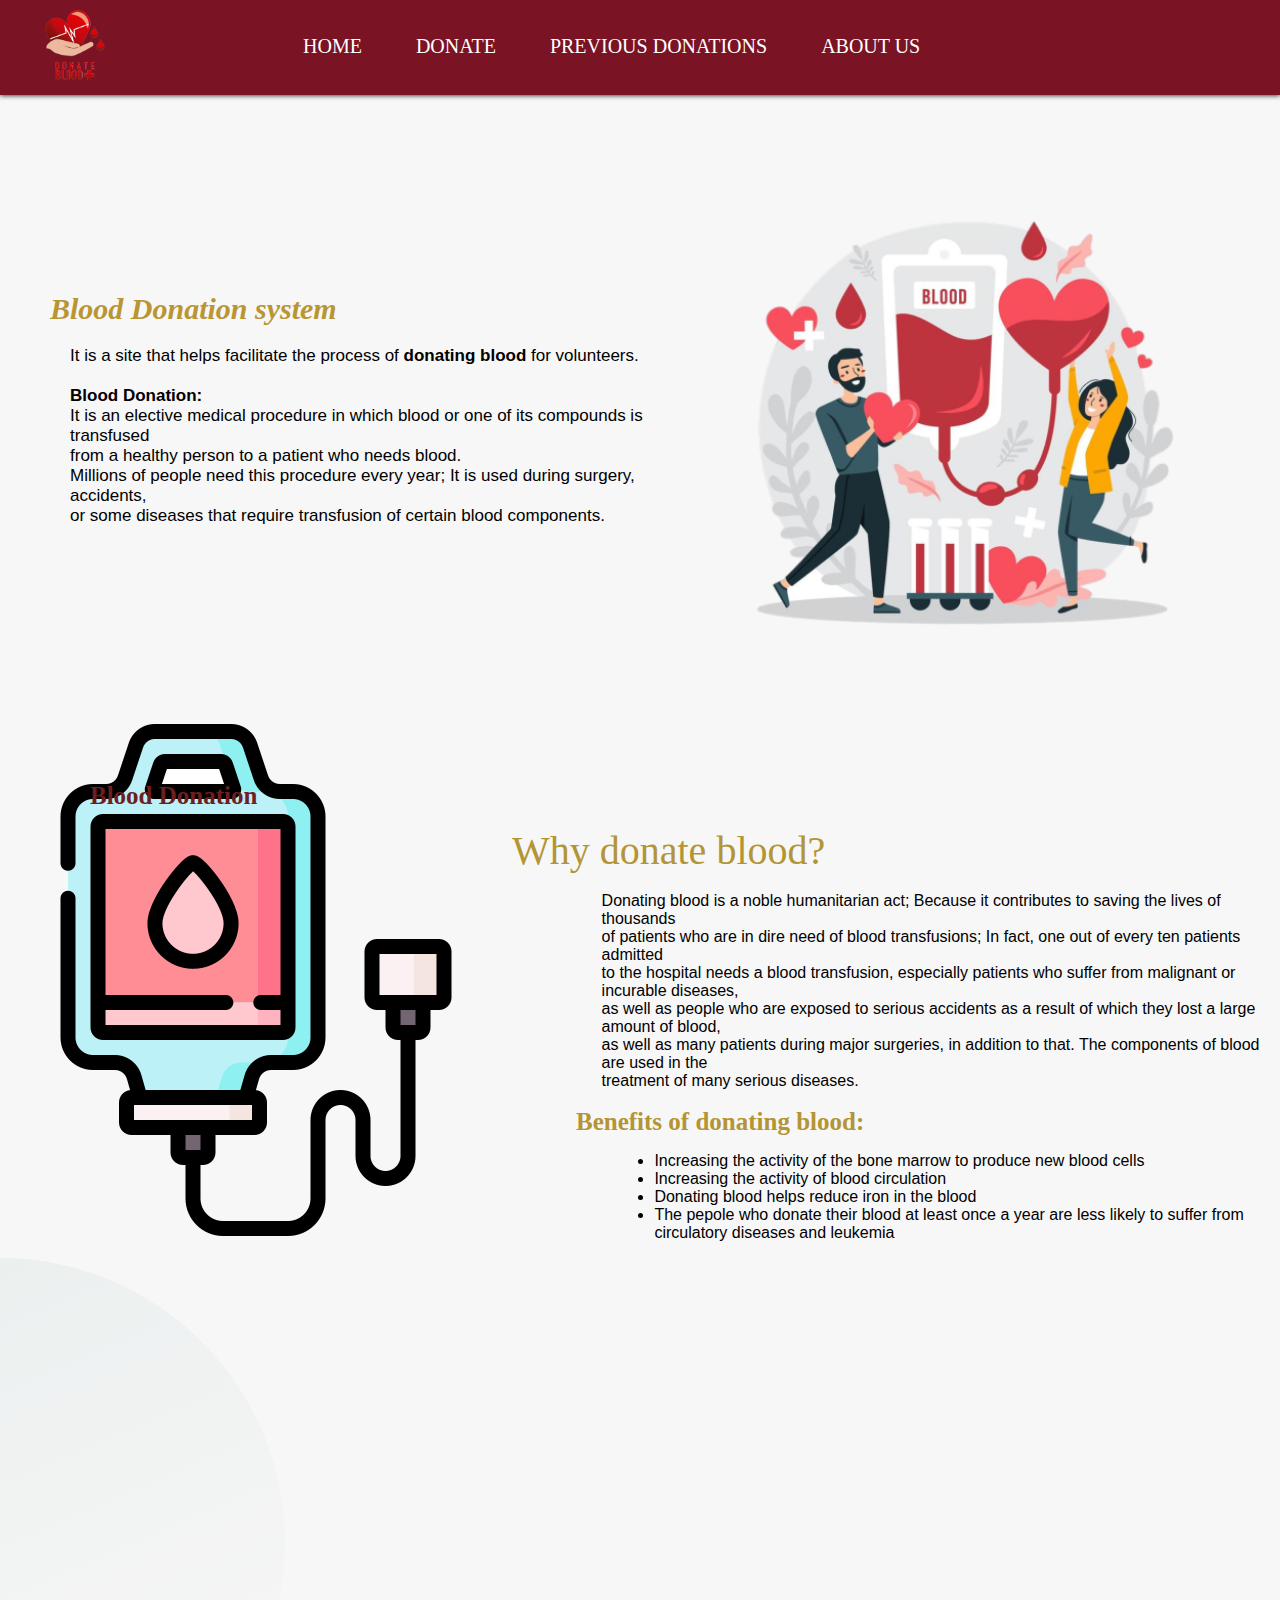
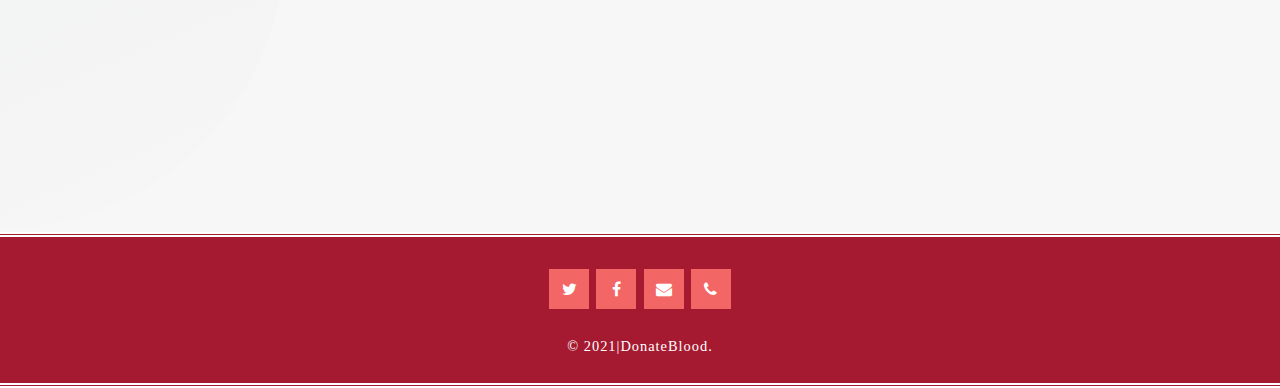
<file: index.html>
<!DOCTYPE html>

<html>
	<!------------------------------------------------------head------------------------------------------------->
	<head>
		<title>Blood system home</title>
		<link rel="stylesheet" type="text/css" href="mystyle.css">
		<link rel="stylesheet" href="https://cdnjs.cloudflare.com/ajax/libs/font-awesome/4.7.0/css/font-awesome.min.css">
		</head>

	<!------------------------------------------------------body------------------------------------------------->
	<body>
	<!------------------------------------------------navigation bar--------------------------------------------->
		<section>
			<div id="top-header">
				<img src="bloodLogo.png" alt="logo" class="logo" />
				<div id="menu">
				<ul>
					<li><a href="index.html">Home</a></li>
					<li><a href="DonaitPage.html">Donate</a></li>
					<li><a href="Previous Donations.html">Previous Donations</a></li>
					<li><a href="AboutUs.html">About us</a></li>
				</ul>
				</div>
			</div>  
		</section>
	
	<!------------------------------------------------body contact--------------------------------------------->	
	
    
    <div class="Home">
		<img src="blood.png" alt="Donate photo" class="img1">
        <h1><i>Blood Donation system</i></h1>
        <p id="pot">
            It is a site that helps facilitate the process of <strong>donating blood </strong>for volunteers.</br>
            </br><strong>Blood Donation:</strong></br>
            It is an elective medical procedure in which blood or one of its compounds is transfused </br> from
            a healthy person to a patient who needs blood.</br> Millions of people need this procedure every year;
            It is used during surgery, accidents,</br> or some diseases that require transfusion of certain blood components.
        </p>
    </div>
	
    <section class="content-section text-center">
        <div class="row">
            <h1 id="heading">Blood Donation</h1>
            <img id="back-photo" src="backdonate.png" alt="photo">
            <div class="font-bold" style="font-size:40px; color:#b39535">Why donate blood?</div>
            <div class="paragraph-text" style="padding-left: 47%; font-family: 'Gill Sans', 'Gill Sans MT', Calibri, 'Trebuchet MS', sans-serif;">
                </br>Donating blood is a noble humanitarian act; Because it contributes to saving the lives of thousands
                </br>of patients who are in dire need of blood transfusions; In fact, one out of every ten patients admitted
                </br>to the hospital needs a blood transfusion, especially patients who suffer from malignant or incurable diseases,
                </br>as well as people who are exposed to serious accidents as a result of which they lost a large amount of blood,
                </br>as well as many patients during major surgeries, in addition to that. The components of blood are used in the
                </br>treatment of many serious diseases.</br>
            </div>
        </div>
        </br>
        <div class="font-bold" style="font-size:25px;font-weight:bold; margin-left:45%; color:#b39535">Benefits of donating blood:</div>
        <div class="paragraph-text" style="padding-left: 48%; font-family: 'Gill Sans', 'Gill Sans MT', Calibri, 'Trebuchet MS', sans-serif;">
            <ul>
                <li>Increasing the activity of the bone marrow to produce new blood cells</li>
                <li>Increasing the activity of blood circulation</li>
                <li>Donating blood helps reduce iron in the blood</li>
                <li>The pepole who donate their blood at least once a year are less likely to suffer from circulatory diseases and leukemia</li>
            </ul>
        </div>
    </section>
    <svg id="second-heart-svg" width="285px" height="570px" viewBox="0 0 285 570" version="1.1" xmlns="http://www.w3.org/2000/svg" xmlns:xlink="http://www.w3.org/1999/xlink">
        <!-- Generator: Sketch 48.2 (47327) - http://www.bohemiancoding.com/sketch -->
        <desc>Created with Sketch.</desc>
        <defs>
            <linearGradient x1="22.2407337%" y1="-5.70256263%" x2="46.1997684%" y2="105.328906%" id="linearGradient-1">
                <stop stop-color="#E4ECEB" stop-opacity="0.658174819" offset="0%"></stop>
                <stop stop-color="#F7F4F4" stop-opacity="0.354930933" offset="100%"></stop>
            </linearGradient>
        </defs>

        <g id="Page-1" stroke="none" stroke-width="1" fill="none" fill-rule="evenodd">
            <g id="main-page" transform="translate(0.000000, -1356.000000)" fill="url(#linearGradient-1)">
                <path d="M0,1356 C157.401154,1356 285,1483.59885 285,1641 C285,1798.40115 157.401154,1926 0,1926 L0,1356 Z" id="Combined-Shape"></path>
            </g>
        </g>
    </svg>
	
	
   
    <!------------------------------------------------ Footer Menu ------------------------------------------------>
	<section>
    <footer id="footer">
        
       <div class="copyright">
		
            <ul class="contact">
                <li>
                    <a href="#" class="fa fa-twitter"> </a>
                </li>
 
                <li>
                    <a href="#" class="fa fa-facebook"> </a>
                </li>
				
				<li>
                    <a href="mailto:Gbahmeed@stu.kau.edu.sa" class="fa fa-envelope"> </a>
                </li>
				
				<li>
                   <a href="callto:+966544688710" class="fa fa-phone"> </a>
                </li>
            </ul>
			
			
			<p> © 2021|DonateBlood.</p>
        </div>
    </footer>
	</section>
	
	
</body>
</html>
</file>
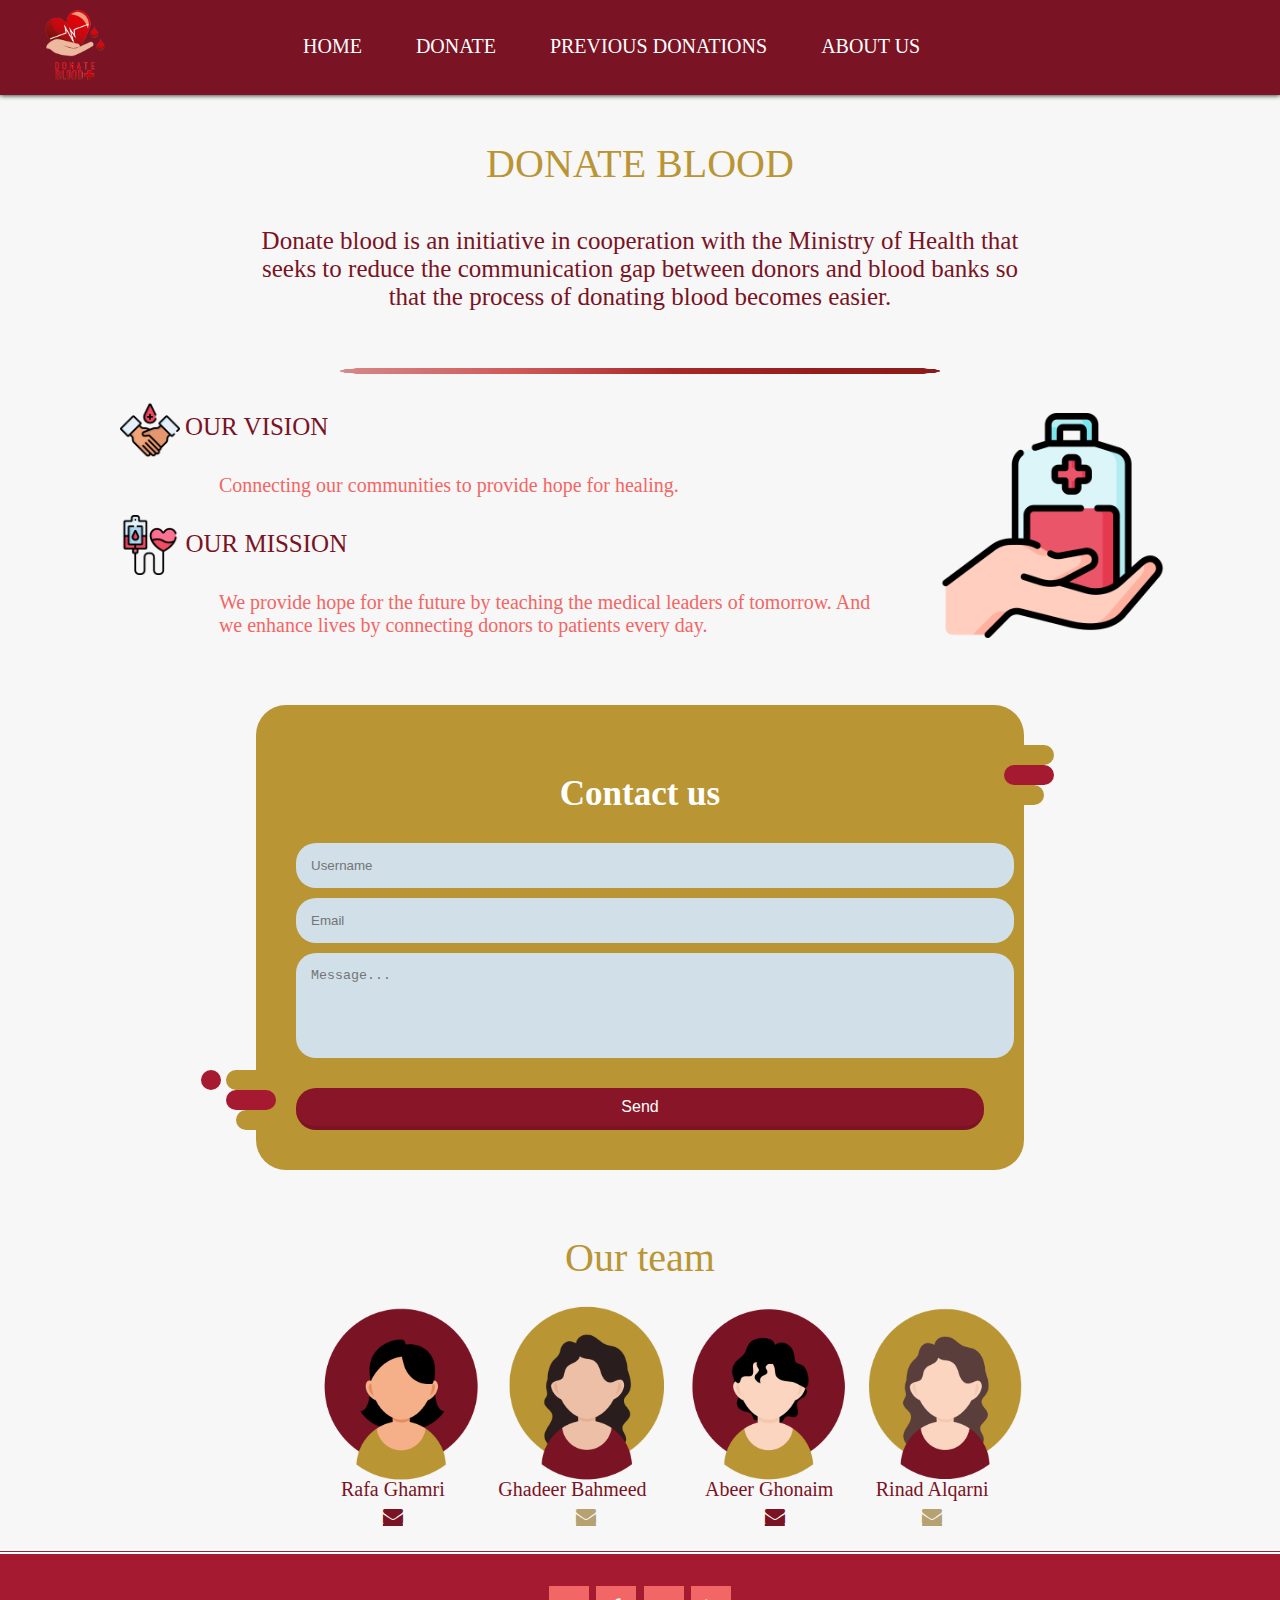
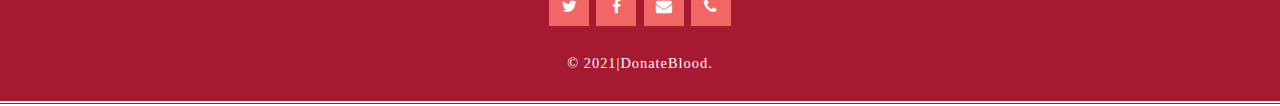
<file: AboutUs.html>
<!DOCTYPE html>
<html>
	<!------------------------------------------------------head------------------------------------------------->
	<head>
		<meta charset="utf-8">
		<title>About us</title>
		<link rel="stylesheet" type="text/css" href="mystyle.css">
		<link rel="stylesheet" href="https://cdnjs.cloudflare.com/ajax/libs/font-awesome/4.7.0/css/font-awesome.min.css">
	</head>
	
	<!------------------------------------------------------body------------------------------------------------->
	<body>

	<!-------------------------------------------------navigation bar-------------------------------------------->	
	<section>
	<div id="top-header">
		  <img src="bloodLogo.png" alt="logo" class="logo" />
          <div id="menu">
            <ul>
            <li><a href="index.html">Home</a></li>
            <li><a href="DonaitPage.html">Donate</a></li>
            <li><a href="Previous Donations.html">Previous Donations</a></li>
            <li><a href="AboutUs.html">About us</a></li>
        </ul>
          </div>
    </div>  
	</section>

	<!------------------------------------------------body contact--------------------------------------------->	
    <section>
	<p class="bigtitle">DONATE BLOOD
	</p>
	
	<p class="subtitle" >​Donate blood is an initiative in cooperation with the Ministry of Health that seeks to reduce 
	the communication gap between donors and blood banks so that the process of donating blood becomes easier.</p>
	<center><img src="minus1.png" alt="minus image" height="70" width="600" ></center>
	
	<table class="vision">
        <tr>
            <td class="samerow"><img src="cooperation.png" alt="cooperation image" class="img1" >
            OUR VISION <b style="visibility:hidden"> hhhh </b> </td>
            <td rowspan="4"><img src="blood donate.png" alt="blood donate image" class="img2"></td>
        </tr>
        <tr>
            <td class="subtd">Connecting our communities to provide hope for healing.</td>
        </tr>
		
        <tr>
            <td  class="samerow"><br><img src="Serum.png" alt="serum image" class="img1" >
            OUR MISSION <b style="visibility:hidden"> hhhh </b> </td>
        </tr>
        <tr>
            <td class="subtd">We provide hope for the future by teaching the medical leaders of tomorrow.
                              And we enhance lives by connecting donors to patients every day.</td>
        </tr>
    </table>
	
	</section>
	<!------------------------------------------------ Form Contact us ------------------------------------------------>
	<section>
	  <form  action="#"  class="form1">
	  <div class="form-inner">
        <h2 class="formheader">Contact us</h2>
        <input type="text" placeholder="Username" class="input1">
        <input type="email" placeholder="Email" class="input1">
        <textarea  class="textarea1" placeholder="Message..." rows="5"></textarea>
        <button class="button1" type="submit" href="#">Send</button>
      </div>
	  <div class="form-left-decoration"></div>
      <div class="form-right-decoration"></div>
      <div class="circle"></div>
      
    </form>
	</section>
	<!------------------------------------------------ Our team ------------------------------------------------>
	<section>
	<div class="bigtitle"> <p> Our team </p>
	<img src="our_tram.png" alt="our tram image" class="img3">
	</div>
	
	<center><table class="ourteam">
		<tr>
			<td> <b style="visibility:hidden"> hhhh </b> Rafa Ghamri <b style="visibility:hidden"> hhhh </b> </td>
			<td> Ghadeer Bahmeed <b style="visibility:hidden"> hh </b> </td>
			<td> <b style="visibility:hidden"> hh </b> Abeer Ghonaim <b style="visibility:hidden"> hhh </b> </td>
			<td> Rinad Alqarni  </td>
        </tr>
		<tr>
			<td>  <a href="mailto:Rghamri0001@stu.kau.edu.sa" class="fa fa-envelope" style="color:#7A1324;"> </a>  </td>
			<td>  <a href="mailto:Gbahmeed@stu.kau.edu.sa" class="fa fa-envelope" style="color:#b5a270;"> 	</a>	</td>
			<td>  <a href="mailto:Aghonaim0008@stu.kau.edu.sa" class="fa fa-envelope" style="color:#7A1324;"> </a>	</td>
			<td>  <a href="mailto:RALGARNI0080@stu.kau.edu.sa" class="fa fa-envelope"style="color:#b5a270;"> </a> </td>
        </tr>
    </table></center>
	<br>
	</section>
    <!------------------------------------------------ Footer Menu ------------------------------------------------>
    <section>
    <footer id="footer">
       <div class="copyright">
            <ul class="contact">
                <li>
                    <a href="#" class="fa fa-twitter"> </a>
                </li>
                <li>
                    <a href="#" class="fa fa-facebook"> </a>
                </li>
				<li>
                    <a href="mailto:Gbahmeed@stu.kau.edu.sa" class="fa fa-envelope"> </a>
                </li>
				<li>
                   <a href="callto:+966544688710" class="fa fa-phone"> </a>
                </li>
            </ul>
			<p> © 2021|DonateBlood.</p>
        </div>
    </footer>
	</section>
	</body>
</html>
</file>
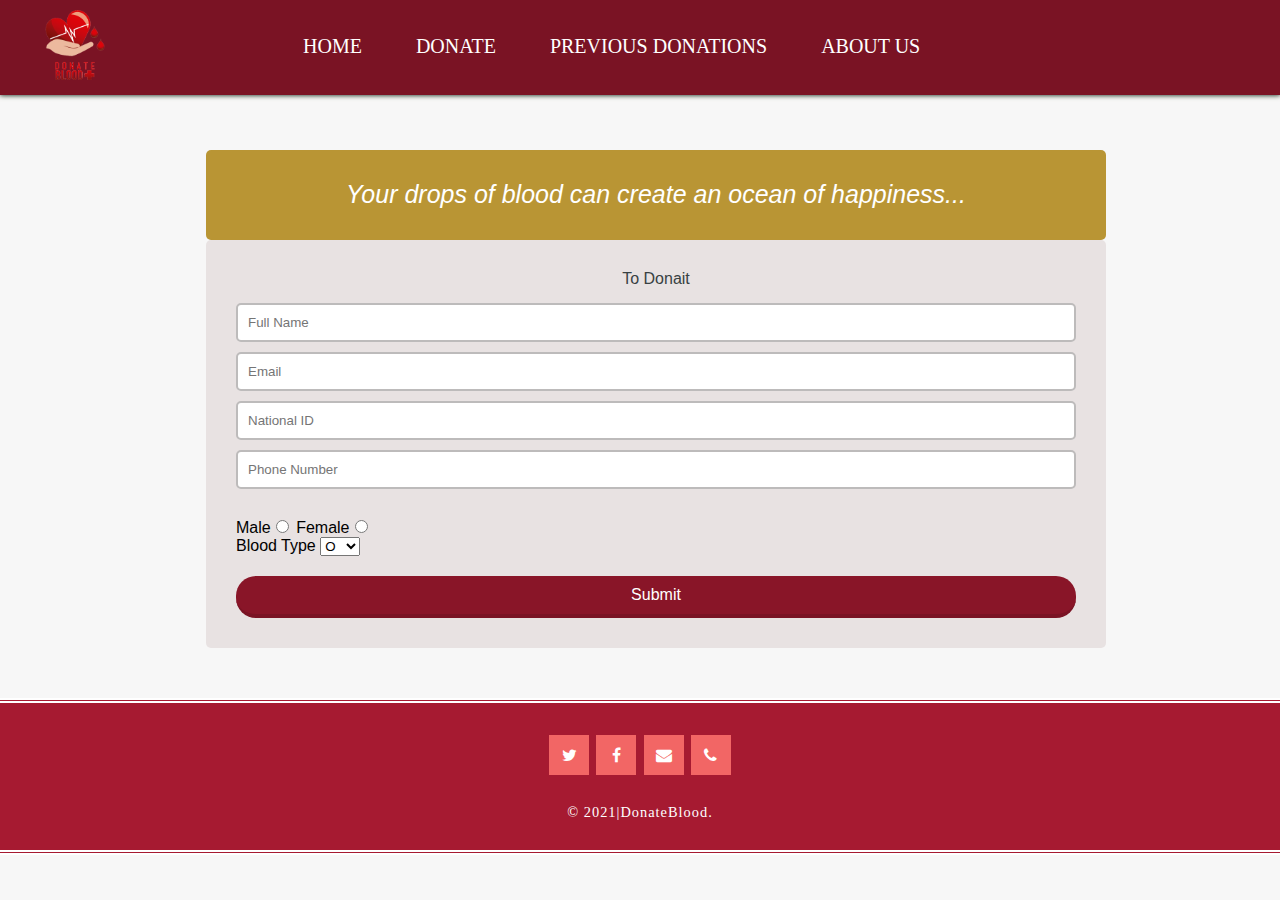
<file: DonaitPage.html>
<!DOCTYPE html>
<html>
	<!------------------------------------------------------head------------------------------------------------->
	<head>
		<title>Donate</title>
		<link rel="stylesheet" type="text/css" href="mystyle.css">
		<link rel="stylesheet" href="https://cdnjs.cloudflare.com/ajax/libs/font-awesome/4.7.0/css/font-awesome.min.css">
		</head>

	<!------------------------------------------------------body------------------------------------------------->
	<body>
	<!------------------------------------------------navigation bar--------------------------------------------->
		<section>
			<div id="top-header">
				<img src="bloodLogo.png" alt="logo" class="logo" />
				<div id="menu">
				<ul>
					<li><a href="index.html">Home</a></li>
					<li><a href="DonaitPage.html">Donate</a></li>
					<li><a href="Previous Donations.html">Previous Donations</a></li>
					<li><a href="AboutUs.html">About us</a></li>
				</ul>
				</div>
			</div>  
		</section>
	
		
	
	<!------------------------------------------------ Donait form ------------------------------------------------>
	<section>
 
	<div class="donat-box">
        <form method="post" class="Donait-form">
            <div class="donait-from-logo-container">
                <p class="donait-from-logo">Your drops of blood can create an ocean of happiness...</p>
            </div>
            <div class="donait-from-content">
                <div class="donait-from-header">To Donait</div>
                <input class="donait-from-input" type="text" name="UserName" placeholder="Full Name" /> <br />
                <input class="donait-from-input" type="text" name="UserEmail" placeholder="Email" /> <br />
                <input class="donait-from-input" type="text" name="UserNationalID" placeholder="National ID" /> <br />
                <input class="donait-from-input" type="text" name="UserPhone" placeholder="Phone Number" /> <br /> <br />
				
                <label>Male<input  type="radio" name="Usergender" value="Male" > </label>
                <label>Female<input   type="radio" name="Usergender" value="Female" /> </label>
                <br>
				
				
                <label>Blood Type</label>
                <select id="blood-type">
                    <option value="A">A</option>
                    <option value="B">B</option>
                    <option value="AB">AB</option>
                    <option value="O" selected>O</option>
                </select>
				<button class="button1" type="submit" href="#">Submit</button>
            </div>
        </form>
    </div>
	
	</section>
	<!------------------------------------------------ Footer Menu ------------------------------------------------>
	<section>
    <footer id="footer">
        
       <div class="copyright">
		
            <ul class="contact">
                <li>
                    <a href="#" class="fa fa-twitter"> </a>
                </li>
                <li>
                    <a href="#" class="fa fa-facebook"> </a>
                </li>
				<li>
                    <a href="mailto:Gbahmeed@stu.kau.edu.sa" class="fa fa-envelope"> </a>
                </li>
				<li>
                    <a href="callto:+966544688710" class="fa fa-phone"> </a>
                </li>
            </ul>
			<p> © 2021|DonateBlood.</p>
        </div>
    </footer>
	</section>
	
</body>
</html>
</file>
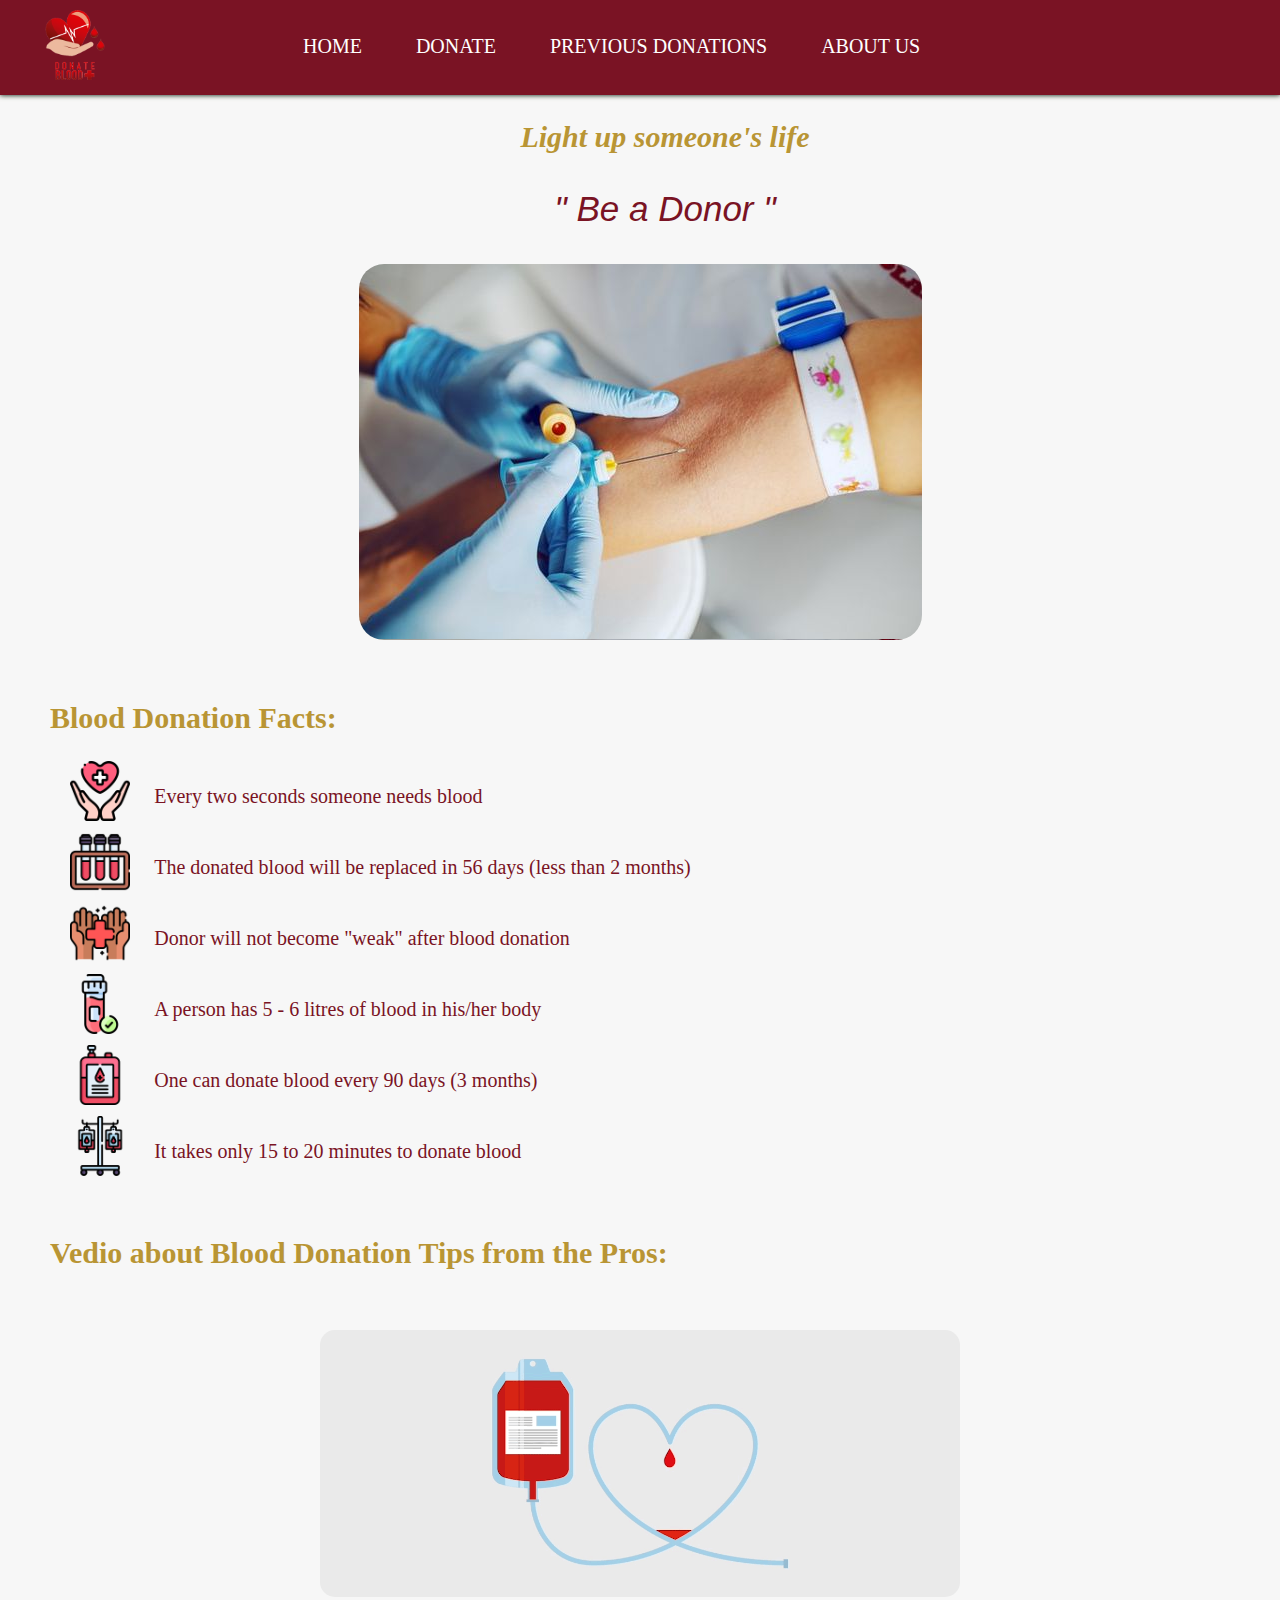
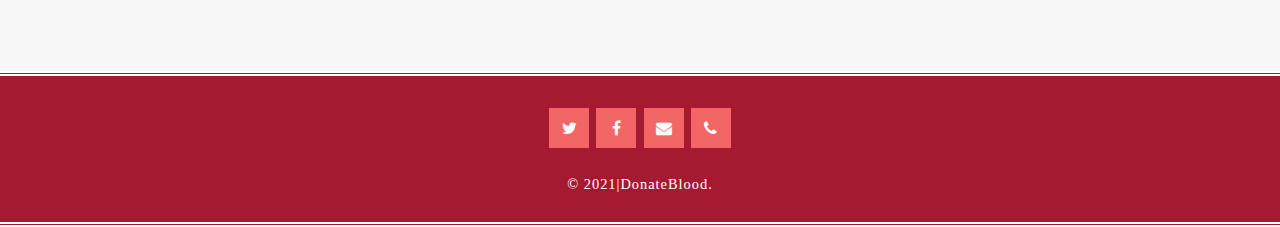
<file: Previous Donations.html>
<!DOCTYPE html>
<html>
	<!------------------------------------------------------head------------------------------------------------->
	<head>
		<meta charset="utf-8">
		<title>Previous Donations</title>
		<link rel="stylesheet" type="text/css" href="mystyle.css">
		<link rel="stylesheet" href="https://cdnjs.cloudflare.com/ajax/libs/font-awesome/4.7.0/css/font-awesome.min.css">
	</head>
	
	<!------------------------------------------------------body------------------------------------------------->
	<body>

	<!-------------------------------------------------navigation bar-------------------------------------------->	
	<section>
	<div id="top-header">
		  <img src="bloodLogo.png" alt="logo" class="logo" />
          <div id="menu">
            <ul>
            <li><a href="index.html">Home</a></li>
            <li><a href="DonaitPage.html">Donate</a></li>
            <li><a href="Previous Donations.html">Previous Donations</a></li>
            <li><a href="AboutUs.html">About us</a></li>
        </ul>
          </div>
    </div>  
	</section>

	<!------------------------------------------------body contact--------------------------------------------->	
	 <div class="Donations">
        <h1><i>Light up someone's life</i></h1>
		<P><i>" Be a Donor "</i></P>
	</div>
	
	<div class="slideshow">
	<div class="slide-wrapper">
	<div class="image-container"></div>
	<div class="image-container"></div>
	<div class="image-container"></div>
	<div class="image-container"></div>
	<div class="image-container"></div>
	</div>
	</div>
	<br><br>
	
	<div class="Donations">
        <h2>Blood Donation Facts:</h2>
	</div>
	
	<div id="Donationpre">
		<ul>
			<li><img src="icon1.png" alt="icon image" class="img1"> Every two seconds someone needs blood</li>
			<br>
			<li><img src="icon2.png" alt="icon image" class="img1"> The donated blood will be replaced in 56 days (less than 2 months)</li>
			<br>
			<li><img src="icon3.png" alt="icon image" class="img1"> Donor will not become "weak" after blood donation</li>
			<br>
			<li><img src="icon4.png" alt="icon image" class="img1"> A person has 5 - 6 litres of blood in his/her body</li>
			<br>
			<li><img src="icon5.png" alt="icon image" class="img1"> One can donate blood every 90 days (3 months)</li>
			<br>
			<li><img src="icon6.png" alt="icon image" class="img1"> It takes only 15 to 20 minutes to donate blood</li>
			<br>
		</ul>
		<div class="Donations">
		<h2> Vedio about Blood Donation Tips from the Pros: </h2>
		<a  href="https://youtu.be/p6-hVDcz3zQ"><img src="blood donor1.gif" alt="Blood donation video" class="img2" ></a>
		</div>
	</div>
	
    <!------------------------------------------------ Footer Menu ------------------------------------------------>
    <section>
    <footer id="footer">
       <div class="copyright">
            <ul class="contact">
                <li>
                    <a href="#" class="fa fa-twitter"> </a>
                </li>
                <li>
                    <a href="#" class="fa fa-facebook"> </a>
                </li>
				<li>
                    <a href="mailto:Gbahmeed@stu.kau.edu.sa" class="fa fa-envelope"> </a>
                </li>
				<li>
                   <a href="callto:+966544688710" class="fa fa-phone"> </a>
                </li>
            </ul>
			<p> © 2021|DonateBlood.</p>
        </div>
    </footer>
	</section>
	</body>
</html>
</file>
<file: mystyle.css>
/*---------------------------header------------------------------*/
#top-header{ 
    text-align: center;
    height: 100px;
}

.logo {
    width: 70px;
	height: 70px;
	margin-top:10px;
	margin-left:40px;
	position: relative;
	float:left;
}
#menu{
	height: 95%;
    background: #7A1324;
    box-shadow: 0 0 5px #19414c,0 0 5px #b5a270;
}
     
#menu ul{
	float:left;
    margin-left: 10%; 
}
     
#menu li{
    display: inline-block;
    line-height: 60px;
    margin: 0 25px;
    text-decoration:none;
}
   
#menu li a{
    position: relative;
    color: white;
    font-size: 20px;
    padding: 5px 0;
    font-weight: 500;
    text-transform: uppercase;
	text-decoration: none;
}

#menu li a:before {
    position: absolute;
	content: '';
	left: 0;
	bottom: 0;
	height: 3px;
	width: 100%;
	background: white;
	transform: scaleX(0);
	transform-origin: right;
	transition: transform .4s linear;
}

#menu li:hover a:before {
	transform: scaleX(1);
	transform-origin: left;
}


/*---------------------------body------------------------------*/				

body {
    font-family: 'fsalbertarabic';
    width: 100%;
    height: 100%;
    padding: 0;
    margin: 0;
    background: radial-gradient(20% 0,#bdbbbb 2%,#f7f7f7 100%);
}

/*---------------------------Home------------------------------*/

#back-photo{
    float:left;
    margin-top:-8%;
}
#heading{
   margin-top:20%;
   font-size:25px;
   margin-left:90px;
   color:#6e1e1e;
   font-family:'Brush Script MT';
   font-weight:bold;
}

.Home h1 {
    margin-top: 15%;
    margin-left: 50px;
    font-size: 30px;
    color:#b99534;
}


.Home p {
    padding-left: 70px;
    font-size: 17px;
    font-family:'Gill Sans', 'Gill Sans MT', Calibri, 'Trebuchet MS', sans-serif;
   /* غدير تبي دي؟ background-image: url(../image/backDonate.png);
    background-repeat: no-repeat;
    background-size: 30%;*/
}

.Home .img1 {
	margin-top:-10%;
    float: right;
    margin-right: 5%;
    width: 40%;
    height: 40%;
   /* ودي كمان  border-radius: 30px;
    box-shadow: 0 0 5px #19414c,0 0 5px #b5a270;*/
}

.Home .img1 :hover {
   margin-top:20px;
   box-shadow: 0 0 15px #477480,0 0 15px #b5a270;*/
}

/*---------------------------About us------------------------------*/
.bigtitle{
    font-size: 40px;
	text-align: center;
    color:#b99534;
	font-family:'fsalbertarabic';
}

.subtitle{
	margin-left:20%;
	margin-right:20%;
    font-size: 25px;
	text-align: center;
    color:#7A1324;
	font-family:'fsalbertarabic';
}

.vision {
    margin-left: 30px;
    font-size: 20px;
    color:#7A1324;
	font-family:'fsalbertarabic';
}

.ourteam td{
	margin-top:-10%;
    font-size: 20px;
    color:#7A1324;
	font-family:'fsalbertarabic';
	text-align: center;	
}

.vision .subtd{
	text-align: left;
	padding-left:15%;
    font-size: 20px;
    color:#F26665;
}

.vision .samerow{
	float: left;
    margin-right: 2%;
	margin-left: 10%;
    font-size: 25px;	
}

.vision .img1{
	float: left;
   margin-right: 2%;
   margin-top: -5%;
   width:60px;
   height:60px;
}

.vision .img2{
	float: right;
    margin-right: 30%;
    width: 60%;
    height: 60%;
}

.bigtitle .img3{
	margin-top:-10%;
	margin-bottom:-10%;
	margin-left: 5%;
    width: 700px;
    height: 400px;
}

/**-------------------------------------forms contact us ------------------------**/
 .input1, .textarea1 { 
      outline: none;
}
  
.form1 {
	position: relative;
	width: 60%;
	border-radius: 30px;
	background: #b99534;
	margin-bottom:5%;
	margin-left:20%
}
  
 .formheader {
	
    font-size: 35px;
	color:#fff;
	text-align:center;
	font-family:'fsalbertarabic';
}

 
.form-left-decoration,
.form-right-decoration {
	content: "";
	position: absolute;
	width: 50px;
	height: 20px;
	border-radius: 20px;
	background: #A61A31;
}

.form-left-decoration {
	bottom: 60px;
	left: -30px;
}
	
.form-right-decoration {
	top: 60px;
	right: -30px;
}

.form-left-decoration:before,
.form-left-decoration:after,
.form-right-decoration:before,
.form-right-decoration:after {
	content: "";
	position: absolute;
	width: 50px;
	height: 20px;
	border-radius: 30px;
    background: #b99534;
 }
 
.form-left-decoration:before {
	top: -20px;
}

.form-left-decoration:after {
	top: 20px;
	left: 10px;
}

.form-right-decoration:before {
	top: -20px;
	right: 0;
}

.form-right-decoration:after {
	top: 20px;
	right: 10px;
}

.circle {
	position: absolute;
	bottom: 80px;
	left: -55px;
	width: 20px;
	height: 20px;
	border-radius: 50%;
	background: #A61A31;
}

.form-inner {
	padding: 40px;
}

.form-inner .input1,
.form-inner .textarea1 {
	display: block;
	width: 100%;
	padding: 15px;
	margin-bottom: 10px;
	border: none;
	border-radius: 20px;
	background: #d0dfe8;
}

.form-inner .textarea1 {
	resize: none;
}

.button1 {
	width: 100%;
	padding: 10px;
	margin-top: 20px;
	border-radius: 20px;
	border: none;
	border-bottom: 4px solid #7A1324;
	background: #891528; 
	font-size: 16px;
	font-weight: 400;
	color: #fff;
}

.button1:hover {
	background: #B51C36;
	} 
 
@media (min-width: 568px) {
    .form1 {
	  margin-top: 5%;
      width: 60%;
    }
}
	  
/**-------------------------------------forms To Donait ------------------------*/
.donat-box {
	margin:15px;
    margin-top: 50px;
    margin-bottom: 50px;
	margin-right:50px;
	margin-left:-50px;
}

.Donait-form * {
    box-sizing: border-box;
    font-family: 'Segoe UI', Tahoma, Geneva, Verdana, sans-serif;	
}

.Donait-form {
    max-width:auto;
    margin: 0 auto;
    overflow: hidden;
}
.donait-from-logo-container {
   padding: 30px;
    background: #b99534;
    width: 900px;
    height: 90px;
    margin-left: 20%;
    border-radius: 5px;
}
.donait-from-logo {
    text-align: center;
    margin: 0 auto;
    font-size: 25px;
    color: white;
    font-style: italic;
}
.donait-from-content {
    padding: 30px;
    width: 900px;
    margin-left: 20%;
    background:#e8e2e2;
	border-radius: 5px;
}

.donait-from-header {
    margin-bottom: 15px;
    text-align: center;
    color: #384143;
}

.donait-from-input {
   justify-items:center;
    width: 100%;
    margin-bottom: 10px;
    padding: 10px;
    border-radius: 5px;
    border: 2px solid #bdbbbb;
}

/*-------------------------Previous Donations--------------------*/
#Donationpre li{
    margin-left: 30px;
	margin-bottom: 30px;
    font-size: 20px;
    color:#7A1324;
	font-family:'fsalbertarabic';
	list-style-type:none
}


#Donationpre .img1{
   float: left;
   margin-right: 2%;
   margin-top: -2%;
   width:60px;
   height:60px;
}

#Donationpre .img2{
	display: block;
	margin-left: auto;
	margin-right: auto;
	margin-bottom: 5%;
	width: 50%;
	padding: 10px;
	border-radius: 25px;
}

.Donations h1 {
    margin-left: 50px;
    font-size: 30px;
    color:#b99534;
	text-align:center;
}

.Donations h2 {
    margin-left: 50px;
	margin-bottom: 50px;
    font-size: 30px;
    color:#b99534;
}


.Donations p {
    padding-left: 50px;
    font-size: 35px;
	text-align:center;
	color:#7A1324;
    font-family:'Gill Sans', 'Gill Sans MT', Calibri, 'Trebuchet MS', sans-serif;
}

.slideshow {
	overflow: hidden;
	width: 563px;
	height: 376px;
	margin: 0 auto;
}
.slide-wrapper {
	width: 3000px;
	animation: slide 18s infinite;
}
.image-container{
	margin-top:30;
	float: left;
	width: 563px;
	height: 376px;
	border-radius: 25px;

}
.image-container:nth-child(1) {
	background-image: url("blooddonation1.jpg") ;
}
.image-container:nth-child(2) {
	background-image: url("blooddonation2.jpg") ;
}
.image-container:nth-child(3) {
	background-image: url("blooddonation3.jpg") ;
}
.image-container:nth-child(4) {
	background-image: url("blooddonation4.jpg") ;
}
@keyframes slide {
	20% {margin-left: 0px;}
	30% {margin-left: -563px;}
	50% {margin-left: -563px;}
	60% {margin-left: -1125px;}
	70% {margin-left: -1125px;}
	80% {margin-left: -1700px;}
	90% {margin-left: -1700px;}
}

/*---------------------------footer------------------------------*/

#footer #col1,
#footer #col2,{
    float: left;
    width: 2500px;
    padding: 0px 40px 0px 40px;
}
#footer #icon{
    margin-bottom: 1em;
    font-size: 3em;
	display: inline-block;
}
 
.company-details{
    overflow: hidden;
    padding: 1em 0em;
    background: #E3F0F7;
    text-align: center;
    margin-top: 5em;
	display: inline-block;
}

.copyright{
    overflow: hidden;
    padding: 0em 0em;
    text-align: center;
    background: #A61A31;
    border-top:double;
	border-bottom:double;
    border-color:#fff;
	border-width:5px;
}
     
.copyright p {
    letter-spacing: 1px;
    font-size: 0.90em;
    color: white;
	position:center;
	padding: 1em 1em 1em 1em;
  
}
    
.copyright a {
    text-decoration: none;
    color: rgba(255, 255, 255, 0.8);
	display: inline-block;
}
 

ul.contact{
    margin: 0;
    padding: 2em 0em 0em 0em;
    list-style: none;
  
}
     
ul.contact li{
    display: inline-block;
    padding: 0em 0.10em;
    font-size: 1em;
}

ul.contact li a{
    color: #FFF;
    display: inline-block;
    background: #F26665;
    width: 40px;
    height: 40px;
    line-height: 40px;
    text-align: center;
}
</file>
